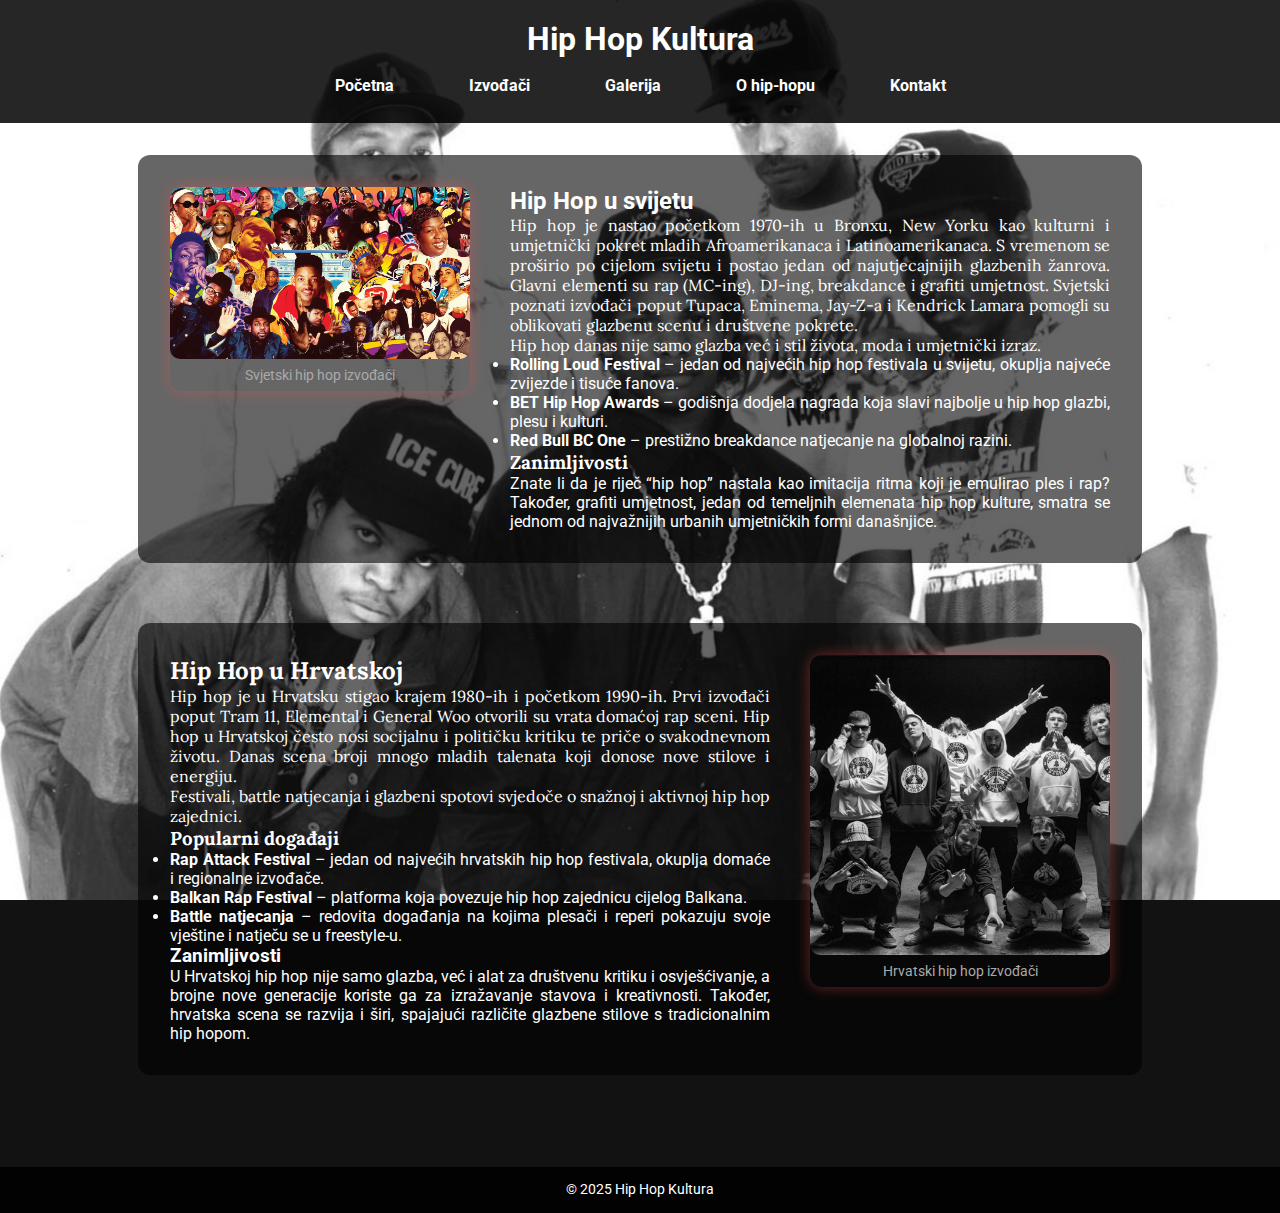
<file: zavrsni projekt/index.html>
<!DOCTYPE html>
<html lang="hr">
<head>
    <meta charset="UTF-8" />
    <meta name="viewport" content="width=device-width, initial-scale=1" />
    <title>Hip Hop Kultura - Početna</title>
    <link href="https://fonts.googleapis.com/css2?family=Roboto:wght@400;700&display=swap" rel="stylesheet" />
    <link rel="stylesheet" href="index.css" />
    <link rel="stylesheet" href="flexbox.css">
    <style>
        @font-face{font-family:'orbitron';
            src: url("fonts/Lora-VariableFont_wght.ttf")format("woff");
        }
        .orbitron{font-family: 'orbitron',sans-serif}
    </style>
</head>
<body>
<header>
    <h1>Hip Hop Kultura</h1>
    <nav>
        <a href="index.html">Početna</a>
        <a href="izvodaci.html">Izvođači</a>
        <a href="hip_hop_galerija.html">Galerija</a>
        <a href="O_hiphopu.html">O hip-hopu</a>
        <a href="kontakt.html">Kontakt</a>
    </nav>
</header>

<main>
    <section class="info-blok">
        <figure>
            <img src="img/1140x655-hip-hop-banner.jpg" alt="Strani reperi" height="655" width="1140"/>
            <figcaption>Svjetski hip hop izvođači</figcaption>
        </figure>

        <article>
            <h2>Hip Hop u svijetu</h2>
            <p class="orbitron">Hip hop je nastao početkom 1970-ih u Bronxu, New Yorku kao kulturni i umjetnički pokret mladih Afroamerikanaca i Latinoamerikanaca. S vremenom se proširio po cijelom svijetu i postao jedan od najutjecajnijih glazbenih žanrova. Glavni elementi su rap (MC-ing), DJ-ing, breakdance i grafiti umjetnost. Svjetski poznati izvođači poput Tupaca, Eminema, Jay-Z-a i Kendrick Lamara pomogli su oblikovati glazbenu scenu i društvene pokrete.</p>
            <p class="orbitron">Hip hop danas nije samo glazba već i stil života, moda i umjetnički izraz.</p>
            <ul>
                <li><strong>Rolling Loud Festival</strong> – jedan od najvećih hip hop festivala u svijetu, okuplja najveće zvijezde i tisuće fanova.</li>
                <li><strong>BET Hip Hop Awards</strong> – godišnja dodjela nagrada koja slavi najbolje u hip hop glazbi, plesu i kulturi.</li>
                <li><strong>Red Bull BC One</strong> – prestižno breakdance natjecanje na globalnoj razini.</li>
            </ul>
            <h3 class="orbitron">Zanimljivosti</h3>
            <p>Znate li da je riječ “hip hop” nastala kao imitacija ritma koji je emulirao ples i rap? Također, grafiti umjetnost, jedan od temeljnih elemenata hip hop kulture, smatra se jednom od najvažnijih urbanih umjetničkih formi današnjice.</p>
        </article>
    </section>

    <section class="info-blok">
        <article>
            <h2 class="orbitron">Hip Hop u Hrvatskoj</h2>
            <p class="orbitron">Hip hop je u Hrvatsku stigao krajem 1980-ih i početkom 1990-ih. Prvi izvođači poput Tram 11, Elemental i General Woo otvorili su vrata domaćoj rap sceni. Hip hop u Hrvatskoj često nosi socijalnu i političku kritiku te priče o svakodnevnom životu. Danas scena broji mnogo mladih talenata koji donose nove stilove i energiju.</p>
            <p class="orbitron">Festivali, battle natjecanja i glazbeni spotovi svjedoče o snažnoj i aktivnoj hip hop zajednici.</p>
            <h3 class="orbitron">Popularni događaji</h3>
            <ul>
                <li><strong>Rap Attack Festival</strong> – jedan od najvećih hrvatskih hip hop festivala, okuplja domaće i regionalne izvođače.</li>
                <li><strong>Balkan Rap Festival</strong> – platforma koja povezuje hip hop zajednicu cijelog Balkana.</li>
                <li><strong>Battle natjecanja</strong> – redovita događanja na kojima plesači i reperi pokazuju svoje vještine i natječu se u freestyle-u.</li>
            </ul>
            <h3>Zanimljivosti</h3>
            <p>U Hrvatskoj hip hop nije samo glazba, već i alat za društvenu kritiku i osvješćivanje, a brojne nove generacije koriste ga za izražavanje stavova i kreativnosti. Također, hrvatska scena se razvija i širi, spajajući različite glazbene stilove s tradicionalnim hip hopom.</p>
        </article>

        <figure>
            <img src="img/triestri.jpg" alt="Hrvatski reperi" height="500" width="500"/>
            <figcaption>Hrvatski hip hop izvođači</figcaption>
        </figure>
    </section>
</main>

<footer>
    <p>&copy; 2025 Hip Hop Kultura</p>
</footer>
</body>
</html>
</file>
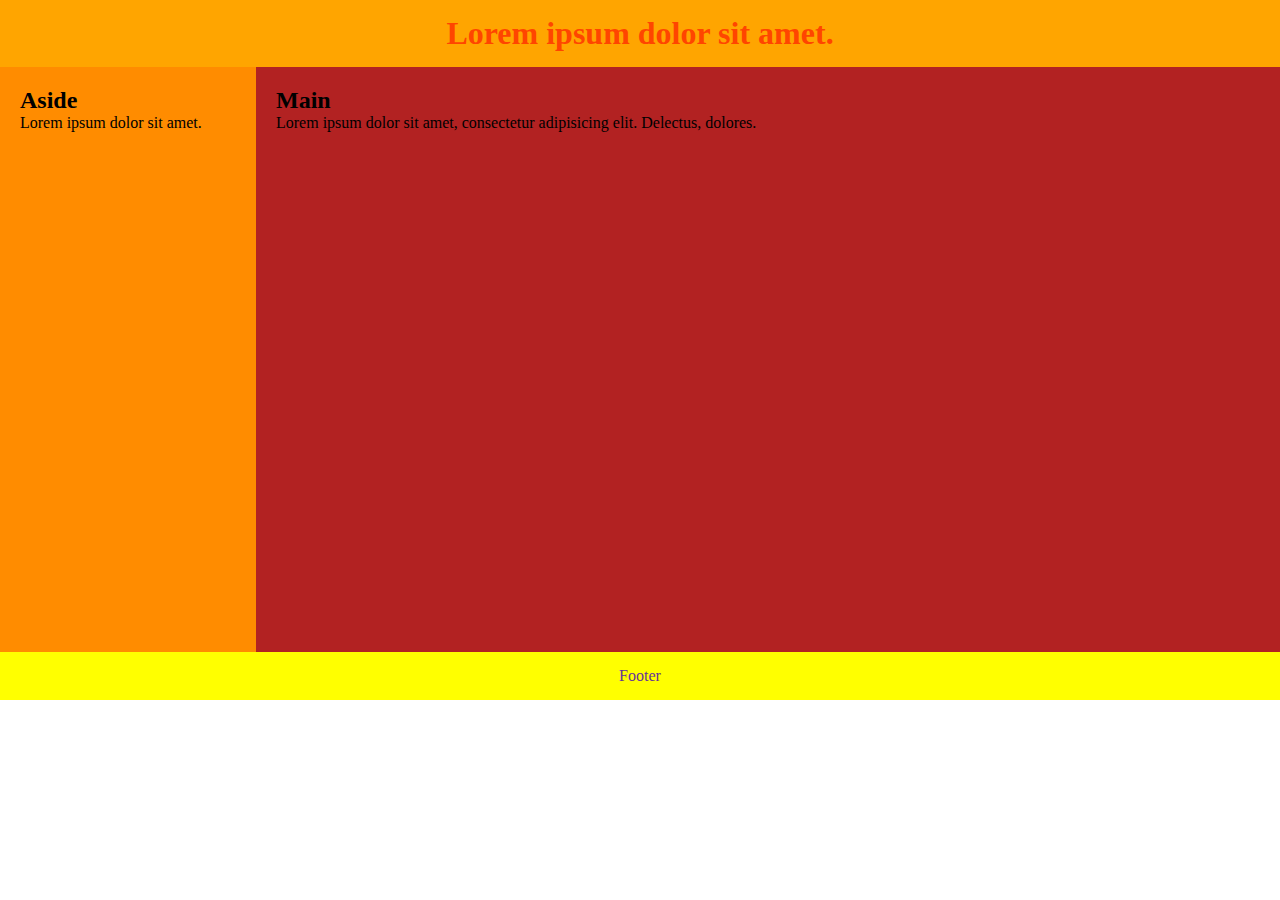
<file: zadatak.1.html>
<!DOCTYPE html>
<html lang="en">
<head>
    <meta charset="UTF-8">
    <title>Title</title>
    <link rel="stylesheet" href="zadatak.1.css">
</head>


<body>

<div class="omot">
    <header>
        <h1>Lorem ipsum dolor sit amet.</h1>
    </header>

    <div class="sadrzaj">
        <aside>
            <h2>Aside</h2>
            <p>Lorem ipsum dolor sit amet.</p>
        </aside>

        <main>
            <h2>Main</h2>
            <p>Lorem ipsum dolor sit amet, consectetur adipisicing elit. Delectus, dolores.</p>
        </main>
    </div>

    <footer>
        <p>Footer</p>
    </footer>
</div>


</body>
</html>
</file>
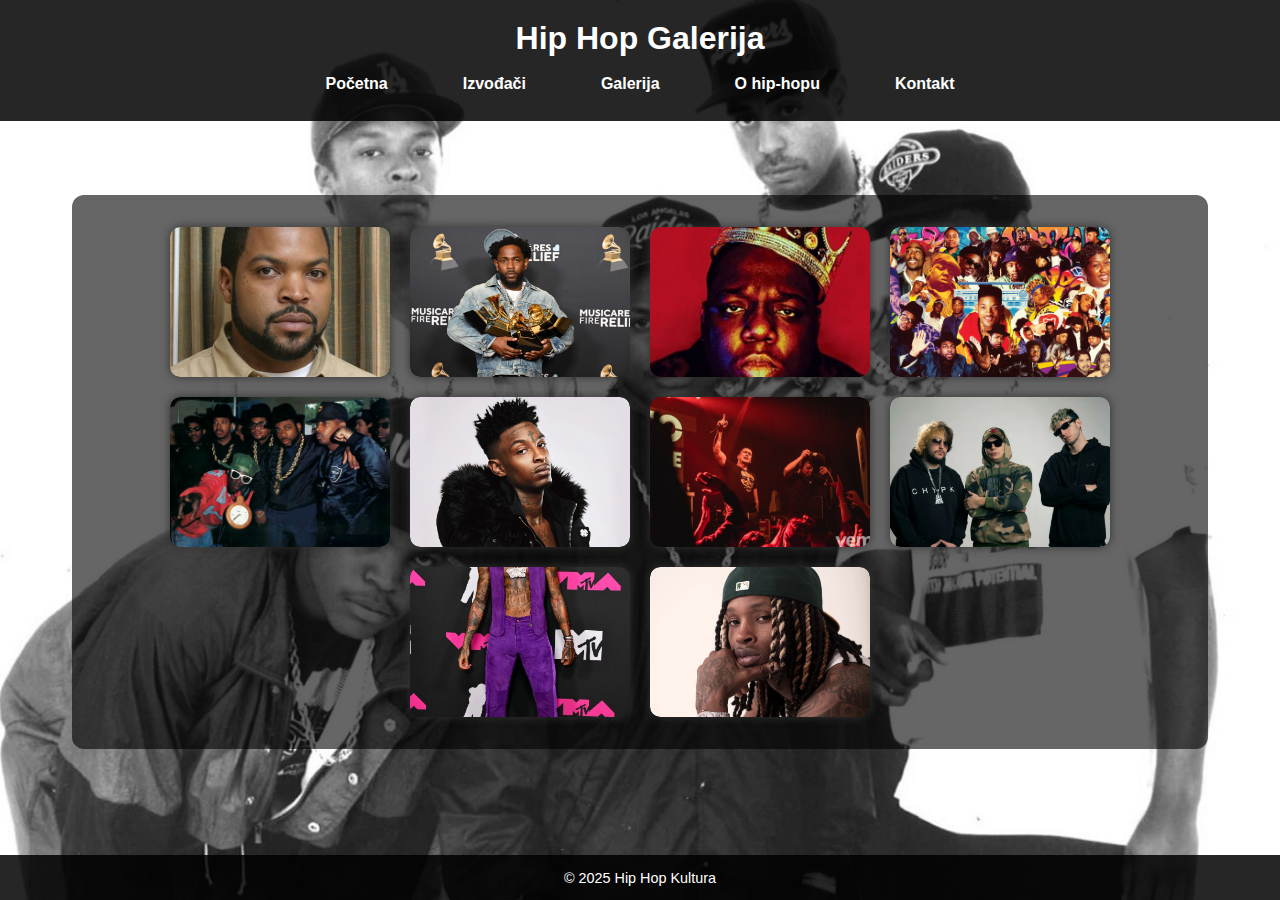
<file: zavrsni projekt/hip_hop_galerija.html>
<!DOCTYPE html>
<html lang="hr">
<head>
    <meta charset="UTF-8" />
    <meta name="viewport" content="width=device-width, initial-scale=1.0"/>
    <title>Hip Hop Galerija</title>
    <link rel="stylesheet" href="index.css" />
    <link rel="stylesheet" href="flexbox.css">
</head>
<body>
<header>
    <h1>Hip Hop Galerija</h1>
    <nav>
        <a href="index.html">Početna</a>
        <a href="izvodaci.html">Izvođači</a>
        <a href=hip_hop_galerija.html">Galerija</a>
        <a href="O_hiphopu.html">O hip-hopu</a>
        <a href="kontakt.html">Kontakt</a>
    </nav>
</header>
<main>
    <section class="galerija">
        <figure><img src="img/ice_cube_photo_by_munawar_hosain_getty_images_entertainment_getty_3017236.jpg" height="500" width="500"/></figure>
        <figure><img src="img/GettyImages-2196837244-cd59229199614d8da69e839d12e30909.jpg" height="1000" width="1500"/></figure>
        <figure><img src="img/_King_of_New_York__Biggie_Smalls.jpg" height="306" width="250"/></figure>
        <figure><img src="img/1140x655-hip-hop-banner.jpg" height="655" width="1140"/></figure>
        <figure><img src="img/1980s hip hop 900X639.jpg" height="639" width="900"/></figure>
        <figure><img src="img/21_Savage-vegas-press-2016-bb31-beat-billboard-1548.webp" height="1024" width="1548"/></figure>
        <figure><img src="img/30zona-najavila-izlazak-novog-albuma_2.jpg" height="380" width="620"/></figure>
        <figure><img src="img/62569477-kuku.webp" height="1080" width="1920"/></figure>
        <figure><img src="img/GettyImages-1676869036.webp" height="1023" width="685"/></figure>
        <figure><img src="img/king-von-posthumous-album.webp" height="1054" width="1581"/></figure>
    </section>
</main>
<footer>
    <p>&copy; 2025 Hip Hop Kultura</p>
</footer>
</body>
</html>
</file>
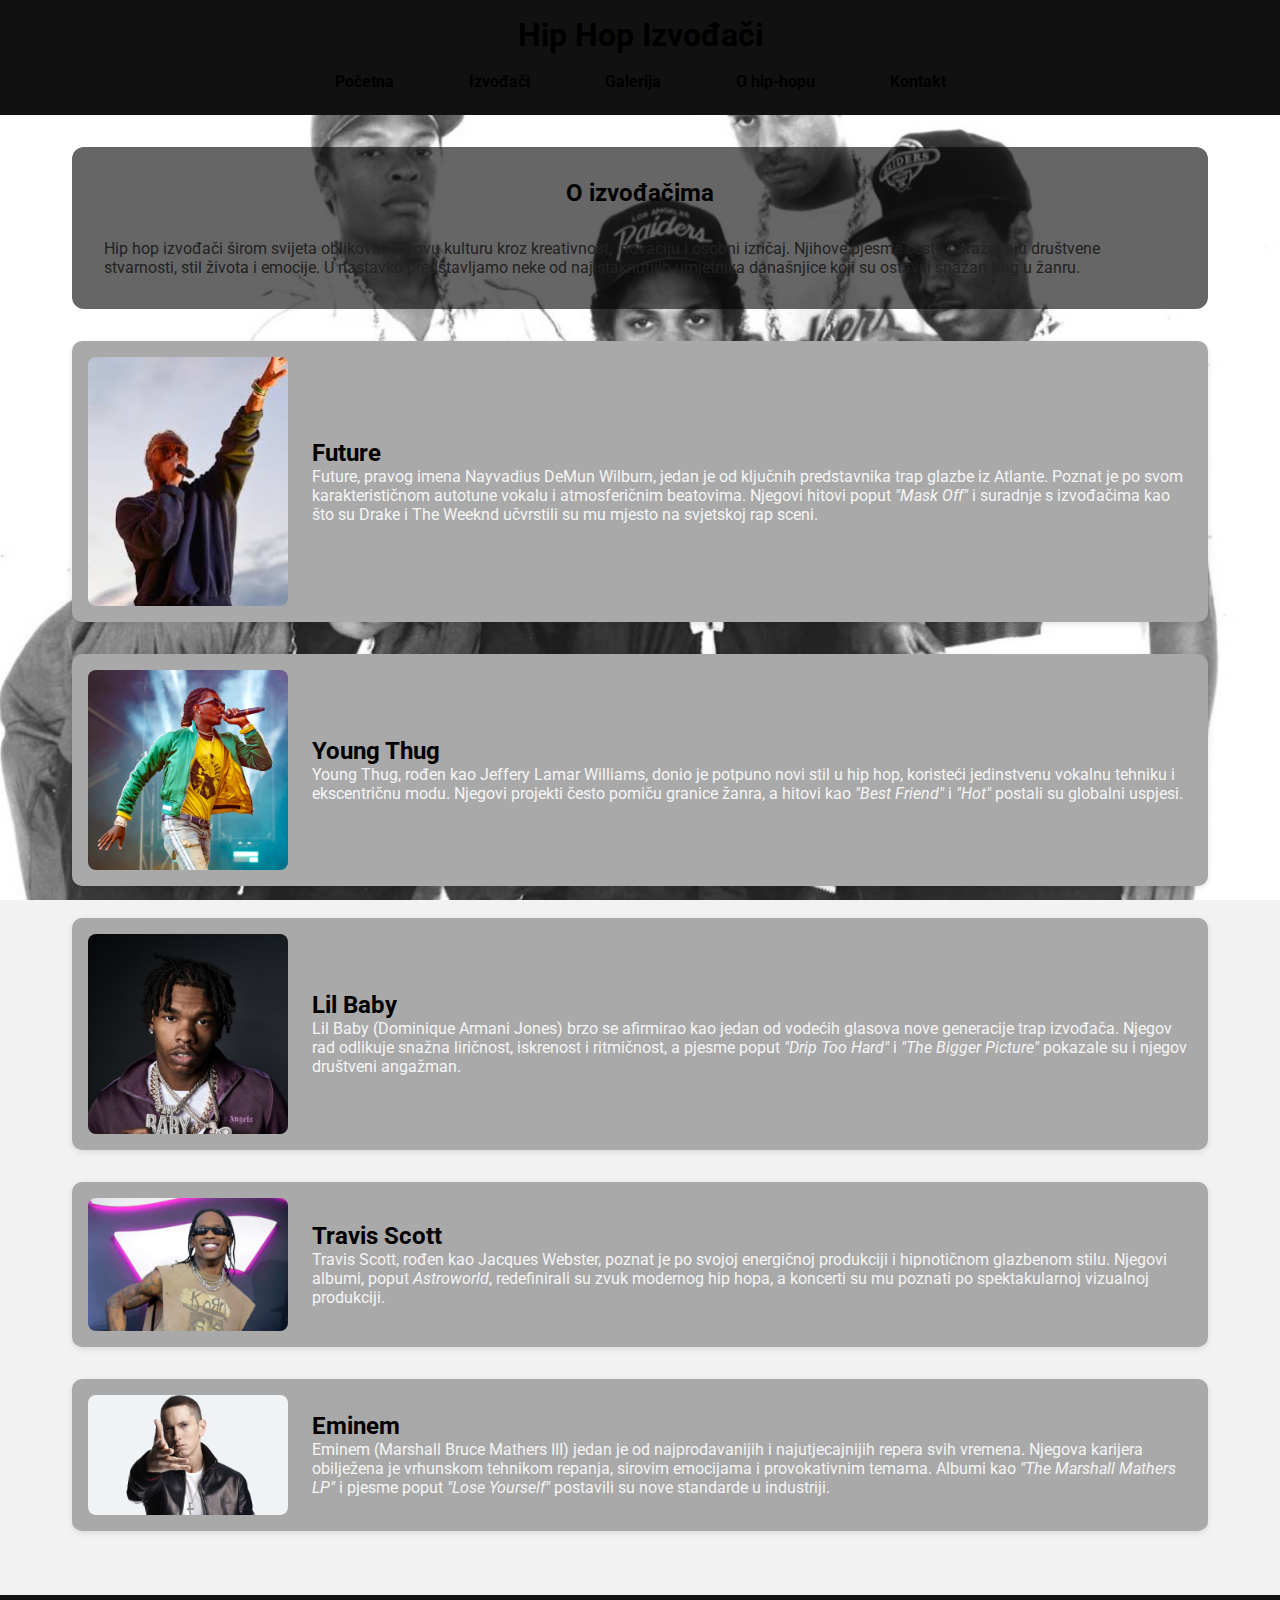
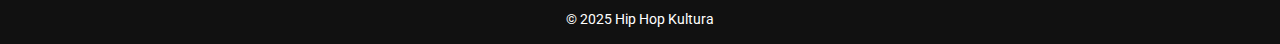
<file: zavrsni projekt/Izvodaci.html>
<!DOCTYPE html>
<html lang="hr">
<head>
    <meta charset="UTF-8" />
    <meta name="viewport" content="width=device-width, initial-scale=1" />
    <title>Hip Hop Izvođači</title>
    <link href="https://fonts.googleapis.com/css2?family=Roboto:wght@400;700&display=swap" rel="stylesheet" />
    <link rel="stylesheet" href="index.css">
    <link rel="stylesheet" href="flexbox.css">
    <style>
        body {
            font-family: 'Roboto', sans-serif;
            margin: 0;
            background-color: #f2f2f2;
            color: #222;
        }

        header, footer {
            background-color: #111;
            color: white;
            text-align: center;
            padding: 1rem;
        }

        nav a {
            color: black;
            text-decoration: none;
            margin: 0 1rem;
        }

        main {
            padding: 2rem;
            max-width: 1200px;
            margin: auto;
        }

        section {
            margin-bottom: 2rem;
        }

        .artist {
            display: flex;
            align-items: center;
            gap: 1.5rem;
            background-color: darkgray;
            padding: 1rem;
            border-radius: 10px;
            box-shadow: 0 2px 6px rgba(0, 0, 0, 0.1);
            margin-bottom: 2rem;
            flex-wrap: wrap;
        }

        .artist img {
            width: 200px;
            height: auto;
            border-radius: 8px;
            object-fit: cover;
        }

        .artist article {
            flex: 1;
        }

        h1, h2 {
            color: black;
        }
    </style>
</head>
<body>
<header>
    <h1>Hip Hop Izvođači</h1>
    <nav>
        <a href="index.html">Početna</a>
        <a href="izvodaci.html">Izvođači</a>
        <a href="hip_hop_galerija.html">Galerija</a>
        <a href="O_hiphopu.html">O hip-hopu</a>
        <a href="kontakt.html">Kontakt</a>
    </nav>
</header>

<main>
    <section>
        <h2>O izvođačima</h2>
        <p>Hip hop izvođači širom svijeta oblikovali su ovu kulturu kroz kreativnost, inovaciju i osobni izričaj. Njihove pjesme često odražavaju društvene stvarnosti, stil života i emocije. U nastavku predstavljamo neke od najistaknutijih umjetnika današnjice koji su ostavili snažan trag u žanru.</p>
    </section>

    <section class="artist">
        <img src="img/images.jpeg" height="250" width="201"/>
        <article>
            <h2>Future</h2>
            <p>Future, pravog imena Nayvadius DeMun Wilburn, jedan je od ključnih predstavnika trap glazbe iz Atlante. Poznat je po svom karakterističnom autotune vokalu i atmosferičnim beatovima. Njegovi hitovi poput <em>"Mask Off"</em> i suradnje s izvođačima kao što su Drake i The Weeknd učvrstili su mu mjesto na svjetskoj rap sceni.</p>
        </article>
    </section>

    <section class="artist">
        <img src="img/Young-Thug-Interview-GQ-2019-082619.webp" height="1999" width="2000"/>
        <article>
            <h2>Young Thug</h2>
            <p>Young Thug, rođen kao Jeffery Lamar Williams, donio je potpuno novi stil u hip hop, koristeći jedinstvenu vokalnu tehniku i ekscentričnu modu. Njegovi projekti često pomiču granice žanra, a hitovi kao <em>"Best Friend"</em> i <em>"Hot"</em> postali su globalni uspjesi.</p>
        </article>
    </section>

    <section class="artist">
        <img src="img/48fd0407-2660-45ad-b811-6db0ae12c4da.jpeg" height="1000" width="1000"/>
        <article>
            <h2>Lil Baby</h2>
            <p>Lil Baby (Dominique Armani Jones) brzo se afirmirao kao jedan od vodećih glasova nove generacije trap izvođača. Njegov rad odlikuje snažna liričnost, iskrenost i ritmičnost, a pjesme poput <em>"Drip Too Hard"</em> i <em>"The Bigger Picture"</em> pokazale su i njegov društveni angažman.</p>
        </article>
    </section>

    <section class="artist">
        <img src="img/ratio3x2_1920.jpg" height="1280" width="1920"/>
        <article>
            <h2>Travis Scott</h2>
            <p>Travis Scott, rođen kao Jacques Webster, poznat je po svojoj energičnoj produkciji i hipnotičnom glazbenom stilu. Njegovi albumi, poput <em>Astroworld</em>, redefinirali su zvuk modernog hip hopa, a koncerti su mu poznati po spektakularnoj vizualnoj produkciji.</p>
        </article>
    </section>

    <section class="artist">
        <img src="img/36079964425_7b3042d5e1_k.jpg" height="1229" width="2048"/>
        <article>
            <h2>Eminem</h2>
            <p>Eminem (Marshall Bruce Mathers III) jedan je od najprodavanijih i najutjecajnijih repera svih vremena. Njegova karijera obilježena je vrhunskom tehnikom repanja, sirovim emocijama i provokativnim temama. Albumi kao <em>"The Marshall Mathers LP"</em> i pjesme poput <em>"Lose Yourself"</em> postavili su nove standarde u industriji.</p>
        </article>
    </section>
</main>

<footer>
    <p>&copy; 2025 Hip Hop Kultura</p>
</footer>
</body>
</html>
</file>
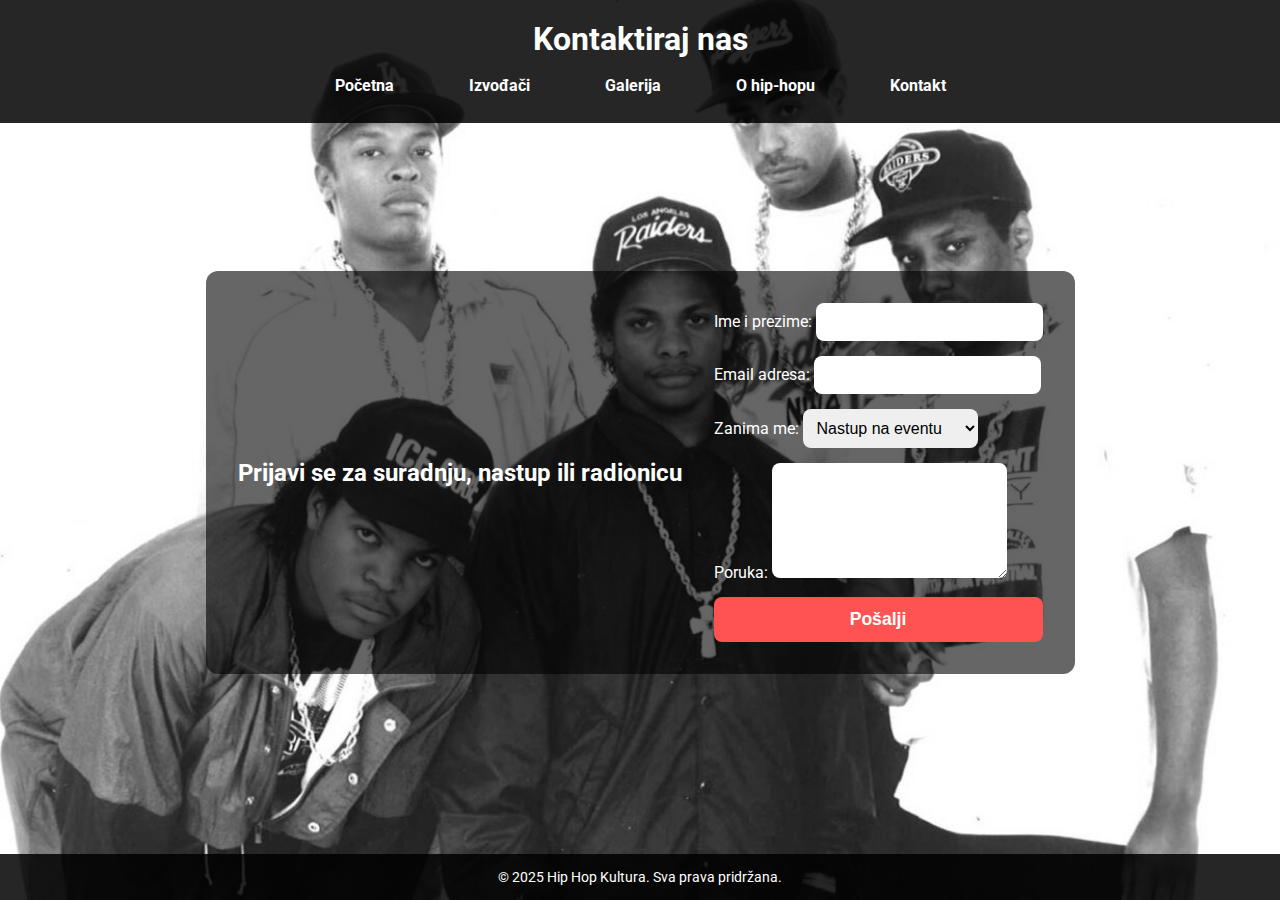
<file: zavrsni projekt/Kontakt.html>
<!DOCTYPE html>
<html lang="hr">
<head>
    <meta charset="UTF-8" />
    <meta name="viewport" content="width=device-width, initial-scale=1.0"/>
    <title>Kontakt - Hip Hop Kultura</title>
    <link href="https://fonts.googleapis.com/css2?family=Roboto&display=swap" rel="stylesheet"/>
    <link rel="stylesheet" href="index.css"/>
    <link rel="stylesheet" href="flexbox.css">
    <style>
        body {
            font-family: 'Roboto', sans-serif;
        }
    </style>
</head>
<body>
<header>
    <h1>Kontaktiraj nas</h1>
    <nav>
        <a href="index.html">Početna</a>
        <a href="izvodaci.html">Izvođači</a>
        <a href="hip_hop_galerija.html">Galerija</a>
        <a href="O_hiphopu.html">O hip-hopu</a>
        <a href="kontakt.html">Kontakt</a>
    </nav>
</header>

<main>
    <section class="kontakt">
        <h2>Prijavi se za suradnju, nastup ili radionicu</h2>
        <form action="#" method="post">
            <div class="form-group">
                <label for="ime">Ime i prezime:</label>
                <input type="text" id="ime" name="ime" required />
            </div>

            <div class="form-group">
                <label for="email">Email adresa:</label>
                <input type="email" id="email" name="email" required />
            </div>

            <div class="form-group">
                <label for="tip">Zanima me:</label>
                <select id="tip" name="tip">
                    <option value="nastup">Nastup na eventu</option>
                    <option value="radionica">Radionica</option>
                    <option value="suradnja">Glazbena suradnja</option>
                    <option value="mediji">Medijska suradnja</option>
                </select>
            </div>

            <div class="form-group">
                <label for="poruka">Poruka:</label>
                <textarea id="poruka" name="poruka" rows="5" required></textarea>
            </div>

            <button type="submit">Pošalji</button>
        </form>
    </section>
</main>

<footer>
    <p>&copy; 2025 Hip Hop Kultura. Sva prava pridržana.</p>
</footer>
</body>
</html>
</file>
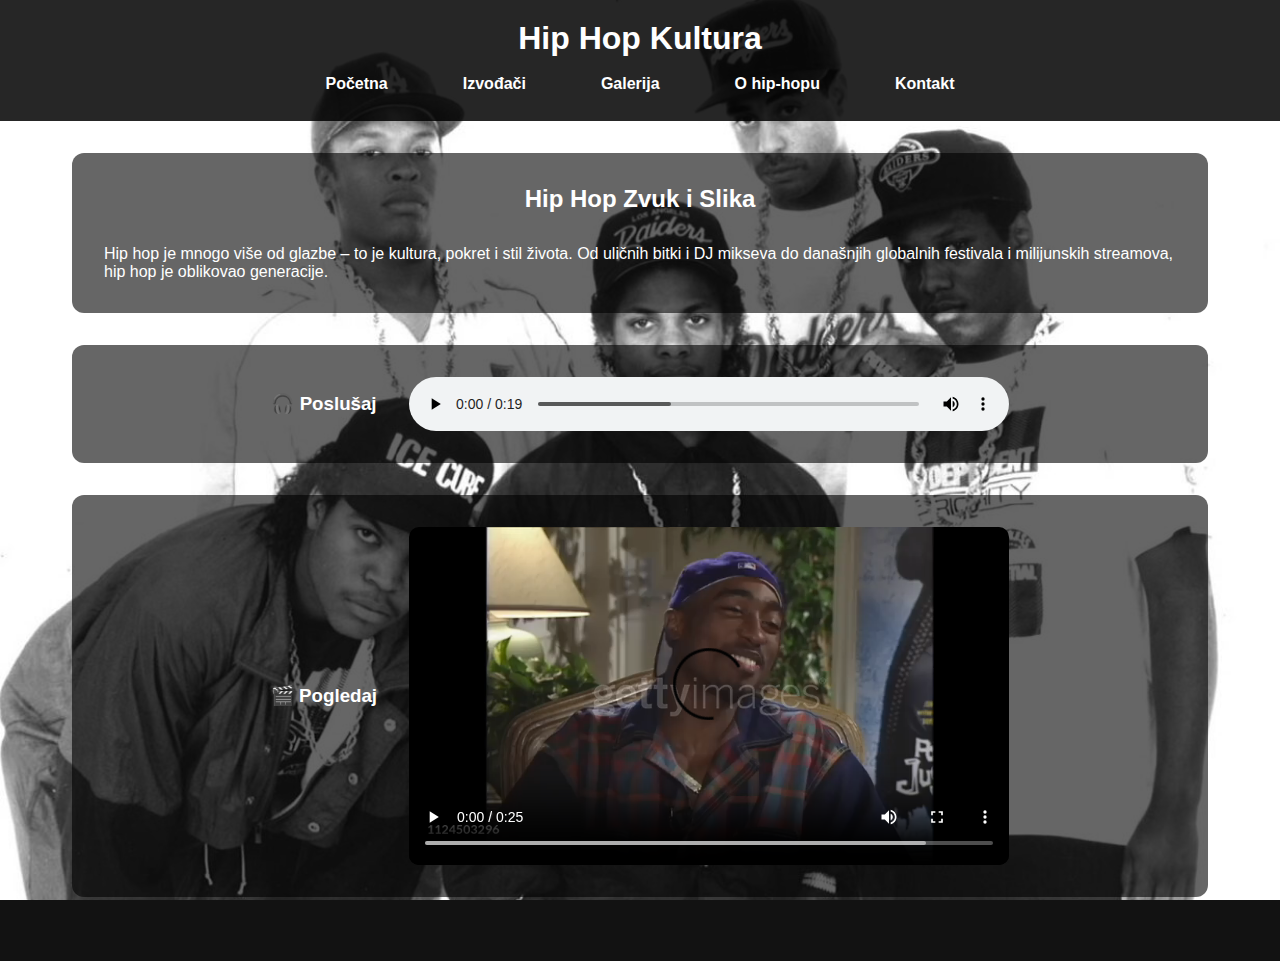
<file: zavrsni projekt/O_hiphopu.html>
<!DOCTYPE html>
<html lang="hr">
<head>
    <meta charset="UTF-8" />
    <meta name="viewport" content="width=device-width, initial-scale=1.0" />
    <title>Hip Hop Media</title>
    <link rel="stylesheet" href="index.css" />
    <link rel="stylesheet" href="flexbox.css">
</head>
<body>

<header>
    <h1>Hip Hop Kultura</h1>
    <nav>
        <a href="index.html">Početna</a>
        <a href="izvodaci.html">Izvođači</a>
        <a href="hip_hop_galerija.html">Galerija</a>
        <a href="O_hiphopu.html">O hip-hopu</a>
        <a href="kontakt.html">Kontakt</a>
    </nav>
</header>

<main class="flex-column">
    <section>
        <h2>Hip Hop Zvuk i Slika</h2>
        <p>
            Hip hop je mnogo više od glazbe – to je kultura, pokret i stil života. Od uličnih bitki i DJ mikseva
            do današnjih globalnih festivala i milijunskih streamova, hip hop je oblikovao generacije.
        </p>
    </section>

    <section>
        <h3>🎧 Poslušaj</h3>
        <audio controls>
            <source src="audio/Voicy_Ice Cube - today was a good day.mp3" type="audio/mpeg" />
            Tvoj preglednik ne podržava audio element.
        </audio>
    </section>

    <section>
        <h3>🎬 Pogledaj</h3>
        <video width="640" controls>
            <source src="video/gettyimages-1124503296-640_adpp.mp4" type="video/mp4" />
            Tvoj preglednik ne podržava video tag.
        </video>
    </section>
</main>

</body>
</html>
</file>
<file: zavrsni projekt/index.css>
* {
    margin: 0;
    padding: 0;
    box-sizing: border-box;
}

body {
    font-family: 'Roboto', sans-serif;
    background-color: #121212;
    color: #eee;
    min-height: 100vh;
    display: flex;
    flex-direction: column;
}

/* --- Flexbox layout za cijelu stranicu --- */
header, footer {
    background-color: #1f1f1f;
    padding: 20px;
    text-align: center;
}

nav {
    margin-top: 10px;
}

nav a {
    color: #eee;
    text-decoration: none;
    margin: 0 15px;
    font-weight: 600;
}

nav a:hover {
    color: #ff5252;
}

main {
    flex: 1;
    padding: 30px;
    max-width: 1200px;
    margin: auto;
}

/* --- Index.html layout --- */
.info-blok {
    display: flex;
    gap: 40px;
    align-items: flex-start;
    flex-wrap: wrap;
    margin-bottom: 60px;
}

.info-blok article {
    max-width: 600px;
    text-align: justify;
}

figure {
    width: 300px;
    border-radius: 12px;
    overflow: hidden;
    box-shadow: 0 0 15px rgba(255, 82, 82, 0.4);
}

figure img {
    width: 100%;
    height: auto;
    display: block;
}

figcaption {
    padding: 8px 0;
    font-size: 0.85rem;
    color: #aaa;
    text-align: center;
}

/* --- Galerija --- */
.galerija {
    display: flex;
    flex-wrap: wrap;
    gap: 20px;
    justify-content: center;
}

.galerija figure {
    width: 220px;
    height: 150px;
    overflow: hidden;
    border-radius: 10px;
    cursor: pointer;
    box-shadow: 0 0 10px #333;
    transition: transform 0.3s ease;
}

.galerija figure img {
    width: 100%;
    height: 100%;
    object-fit: cover;
    transition: transform 0.3s ease;
}

.galerija figure:hover img {
    transform: scale(1.15);
}

/* --- Audio i video --- */
.media-container {
    margin: 30px 0;
    text-align: center;
}

audio, video {
    width: 100%;
    max-width: 600px;
    border-radius: 10px;
    outline: none;
}

/* --- Kontakt forma --- */
form {
    max-width: 600px;
    margin: auto;
    display: flex;
    flex-direction: column;
    gap: 15px;
}

input[type="text"],
input[type="email"],
select,
textarea {
    padding: 10px;
    border-radius: 8px;
    border: none;
    font-size: 1rem;
}

textarea {
    resize: vertical;
    min-height: 100px;
}

button {
    padding: 12px;
    border: none;
    border-radius: 8px;
    background-color: #ff5252;
    color: white;
    font-weight: 700;
    font-size: 1.1rem;
    cursor: pointer;
    transition: background-color 0.3s ease;
}

button:hover {
    background-color: #e04848;
}

/* --- Responsive: iPad 1024x768 --- */
@media (max-width: 1024px) {
    .info-blok {
        flex-direction: column;
        align-items: center;
    }

    figure, .info-blok article {
        max-width: 100%;
        width: 90%;
    }

    .galerija figure {
        width: 45vw;
        height: 130px;
    }
}
.artist {
    display: flex;
    align-items: center;
    gap: 1.5rem;
    background-color: #1e1e1e; /* Tamna neprozirna pozadina */
    color: #f5f5f5;
    padding: 1rem;
    border-radius: 10px;
    box-shadow: 0 2px 6px rgba(0, 0, 0, 0.3);
    margin-bottom: 2rem;
    flex-wrap: wrap;
}
header {
    background-color: #111;
    color: white;
    padding: 1.5rem 0;
    text-align: center;
}

header h1 {
    margin: 0;
    font-size: 2rem;
}

nav {
    margin-top: 0.5rem;
}

nav a {
    color: white;
    text-decoration: none;
    margin: 0 1rem;
    font-weight: bold;
    transition: color 0.3s;
}

nav a:hover {
    color: #ffcc00;
}
</file>
<file: zavrsni projekt/flexbox.css>
/* Osnovni stil */
* {
    margin: 0;
    padding: 0;
    box-sizing: border-box;
}

body {
    font-family: 'Roboto', sans-serif;
    background-image:url("img/nwa.jpg");
    background-size: cover;
    background-position: center;
    background-attachment: fixed;
    color: #fff;
    min-height: 100vh;
    display: flex;
    flex-direction: column;
}

/* Header */
header {
    background-color: rgba(0, 0, 0, 0.85);
    padding: 20px;
    text-align: center;
}

header h1 {
    margin-bottom: 10px;
    font-size: 2rem;
}

nav {
    display: flex;
    justify-content: center;
    flex-wrap: wrap;
    gap: 15px;
}

nav a {
    color: #fff;
    text-decoration: none;
    font-weight: bold;
    padding: 8px 14px;
    border-radius: 5px;
    transition: background 0.3s;
}

nav a:hover {
    background-color: #444;
}

/* Main */
main {
    flex: 1;
    padding: 2em;
    display: flex;
    flex-direction: column;
    align-items: center;
    justify-content: center;
}

/* Sekcije s tekstom i slikom */
section {
    width: 100%;
    max-width: 1200px;
    display: flex;
    flex-wrap: wrap;
    gap: 2em;
    align-items: center;
    justify-content: center;
    background-color: rgba(0, 0, 0, 0.6);
    padding: 2em;
    border-radius: 12px;
    margin-bottom: 2em;
}

section .tekst, section .slika {
    flex: 1 1 300px;
}

section img {
    width: 100%;
    border-radius: 10px;
}

/* Footer */
footer {
    background-color: rgba(0, 0, 0, 0.85);
    text-align: center;
    padding: 1em;
    font-size: 0.9em;
}

/* Responsive */
@media (max-width: 1024px) {
    nav {
        flex-direction: column;
        gap: 10px;
    }

    section {
        flex-direction: column;
        text-align: center;
    }

    section ul {
        text-align: left;
        display: inline-block;
    }
}
</file>
<file: zadatak.1.css>
* {
    margin: 0;
    padding: 0;
    box-sizing: border-box;
}

.omot {
    width: 100%;
    height: 700px;

    display: flex;
    flex-direction: column;
}

header {
    background-color: orange;
    color: orangered;
    text-align: center;
    padding: 15px;
}

.sadrzaj {
    display: flex;
    flex: 1;
}

aside {
    width: 20%;
    background-color: darkorange;
    padding: 20px;
}

main {
    width: 80%;
    background-color: firebrick;
    padding: 20px;
}

footer {
    background-color: yellow;
    color: rebeccapurple;
    text-align: center;
    padding: 15px;
}
</file>
